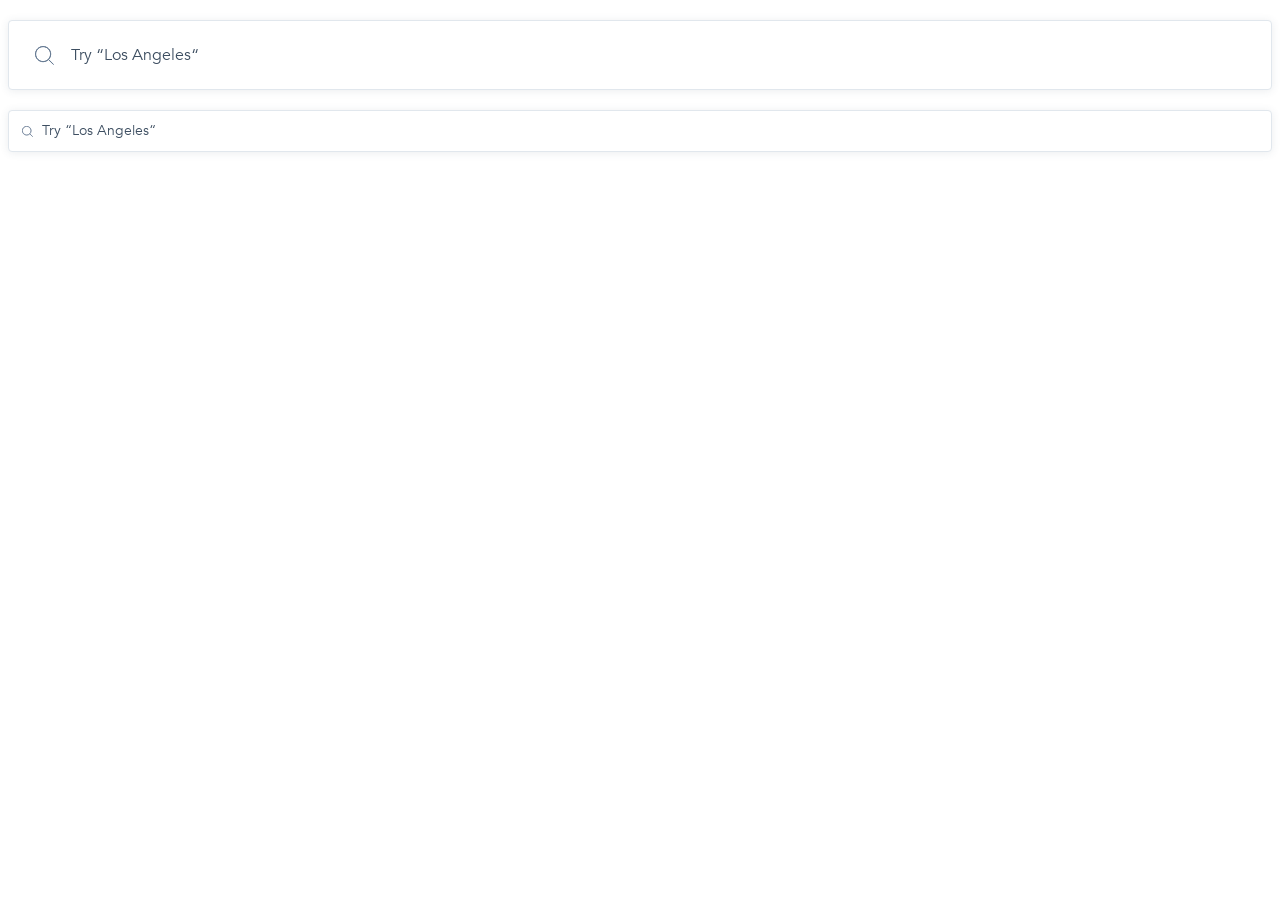
<file: index.html>
<!doctype html><html lang="en"><head><meta charset="utf-8"><meta name="viewport" content="width=device-width,
      user-scalable=no,
      initial-scale=1.0,
      maximum-scale=1.0, minimum-scale=1.0"><meta http-equiv="X-UA-Compatible" content="ie=edge"><title>Search</title><link rel="stylesheet" href="index.ca79cc41.css"></head><body> <main> <div class="search-bar"> <form action="/" class="search-bar__form search-bar__form--big" method="get" data-qa="big"> <label for="bigSearch" class="search-bar__label search-bar__label--big"> <span class="search-bar__icon search-bar__icon--big"></span> </label> <input class="search-bar__input search-bar__input--big" name="big-search" id="bigSearch" type="text" data-qa="keypress" placeholder="Try “Los Angeles“"> </form> </div> <div class="search-bar"> <form action="/" class="search-bar__form search-bar__form--small" method="get" data-qa="small"> <label for="smallSearch" class="search-bar__label search-bar__label--small"> <span class="search-bar__icon search-bar__icon--small"></span> </label> <input class="search-bar__input search-bar__input--small" name="small-search" id="smallSearch" type="text" placeholder="Try “Los Angeles“"> </form> </div> </main> </body></html>
</file>
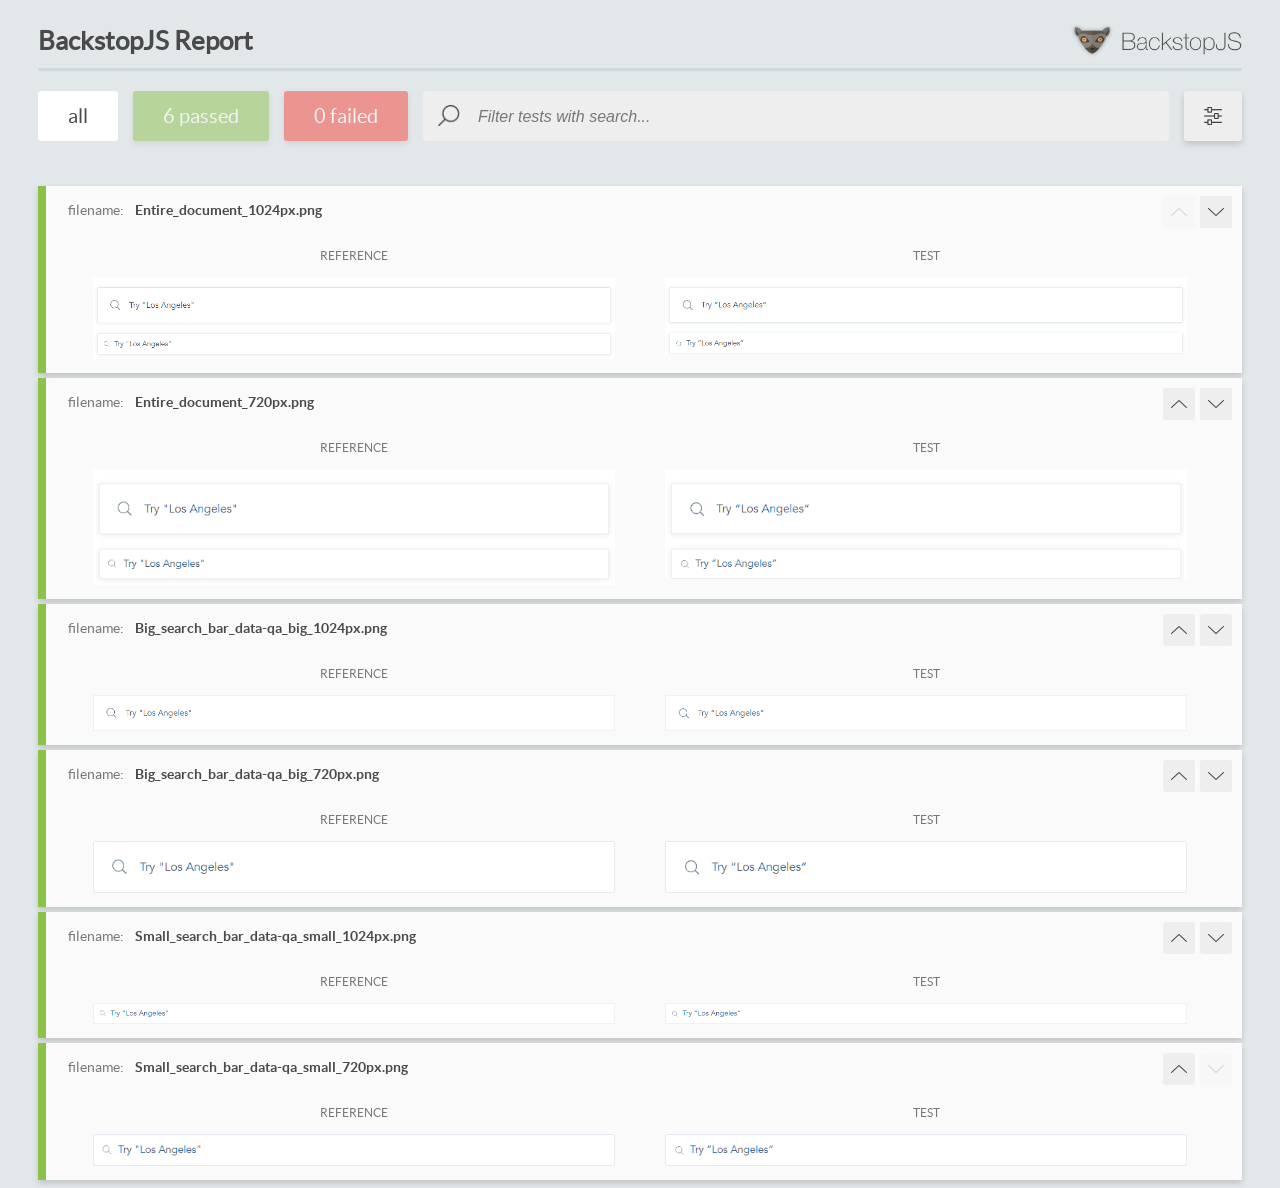
<file: report/html_report/index.html>
<!DOCTYPE html>
<html>
  <head>
    <meta charset="utf-8">
    <!-- Disable Cache -->
    <meta http-equiv="Cache-Control" content="no-cache, no-store, must-revalidate">
    <meta http-equiv="Pragma" content="no-cache">
    <meta http-equiv="Expires" content="0">

    <title>BackstopJS Report</title>

    <style>
      @font-face {
          font-family: 'latoregular';
          src: url('./assets/fonts/lato-regular-webfont.woff2') format('woff2'),
              url('./assets/fonts/lato-regular-webfont.woff') format('woff');
          font-weight: 400;
          font-style: normal;
      }
      @font-face {
          font-family: 'latobold';
          src: url('./assets/fonts/lato-bold-webfont.woff2') format('woff2'),
              url('./assets/fonts/lato-bold-webfont.woff') format('woff');
          font-weight: 700;
          font-style: normal;
      }

      .ReactModal__Body--open {
          overflow: hidden;
      }
      .ReactModal__Body--open .header {
        display: none;
      }

    </style>
  </head>
  <body style="background-color: #E2E7EA">
    <div id="root">

    </div>
    <script>
      function report (report) { // eslint-disable-line no-unused-vars
        window.tests = report;
      }
    </script>
    <script src="config.js"></script>
    <script src="index_bundle.js"></script>
  </body>
</html>
</file>
<file: index.ca79cc41.css>
:root{--background-white:#fff;--gray-border:#e1e7ed;--gray-color:#3d4e61;--shadow-form-default:#3d4e611a;--shadow-form-hover:#00000040;--shadow-text:#00000040}html{box-sizing:border-box}html,body{margin:0;padding:0;font-family:Avenir,sans-serif;font-weight:300}@font-face{font-family:Avenir;src:url(Avenir-Book.657c3568.ttf)format("truetype");font-weight:300}@font-face{font-family:Avenir;src:url(Avenir-Heavy.01d9ab74.ttf)format("truetype");font-weight:900}.search-bar{align-items:center;padding:0 8px;display:flex}.search-bar:first-child{margin-top:20px}.search-bar:not(:last-child){margin-bottom:20px}.search-bar__form{border:1px solid var(--gray-border);box-shadow:0 1px 8px 0 var(--shadow-form-default);background-color:var(--background-white);border-radius:4px;align-items:center;width:100%;transition:box-shadow .3s;display:flex}.search-bar__form--big{padding:23px 26px}.search-bar__form--small{padding:10px 13px}.search-bar__form:focus-within,.search-bar__form:hover{box-shadow:0 4px 4px var(--shadow-form-hover)}.search-bar__label--big{margin-right:17px}.search-bar__label--small{margin-right:9px}.search-bar__icon{background-image:url(Search.ccd3c07b.svg);background-repeat:no-repeat;background-size:contain;display:block}.search-bar__icon--big{width:19px;height:19px}.search-bar__icon--small{width:11px;height:11px}.search-bar__input{color:var(--gray-color);border:none;outline:none;width:100%;padding:0;font-family:Avenir,sans-serif;font-weight:300}.search-bar__input--big{font-size:16px;line-height:22px}.search-bar__input--small{font-size:14px;line-height:20px}.search-bar__input::placeholder{color:inherit;text-shadow:none;font-weight:300}.search-bar__input:focus{text-shadow:0 4px 4px var(--shadow-text);font-weight:900}
/*# sourceMappingURL=index.ca79cc41.css.map */
</file>
